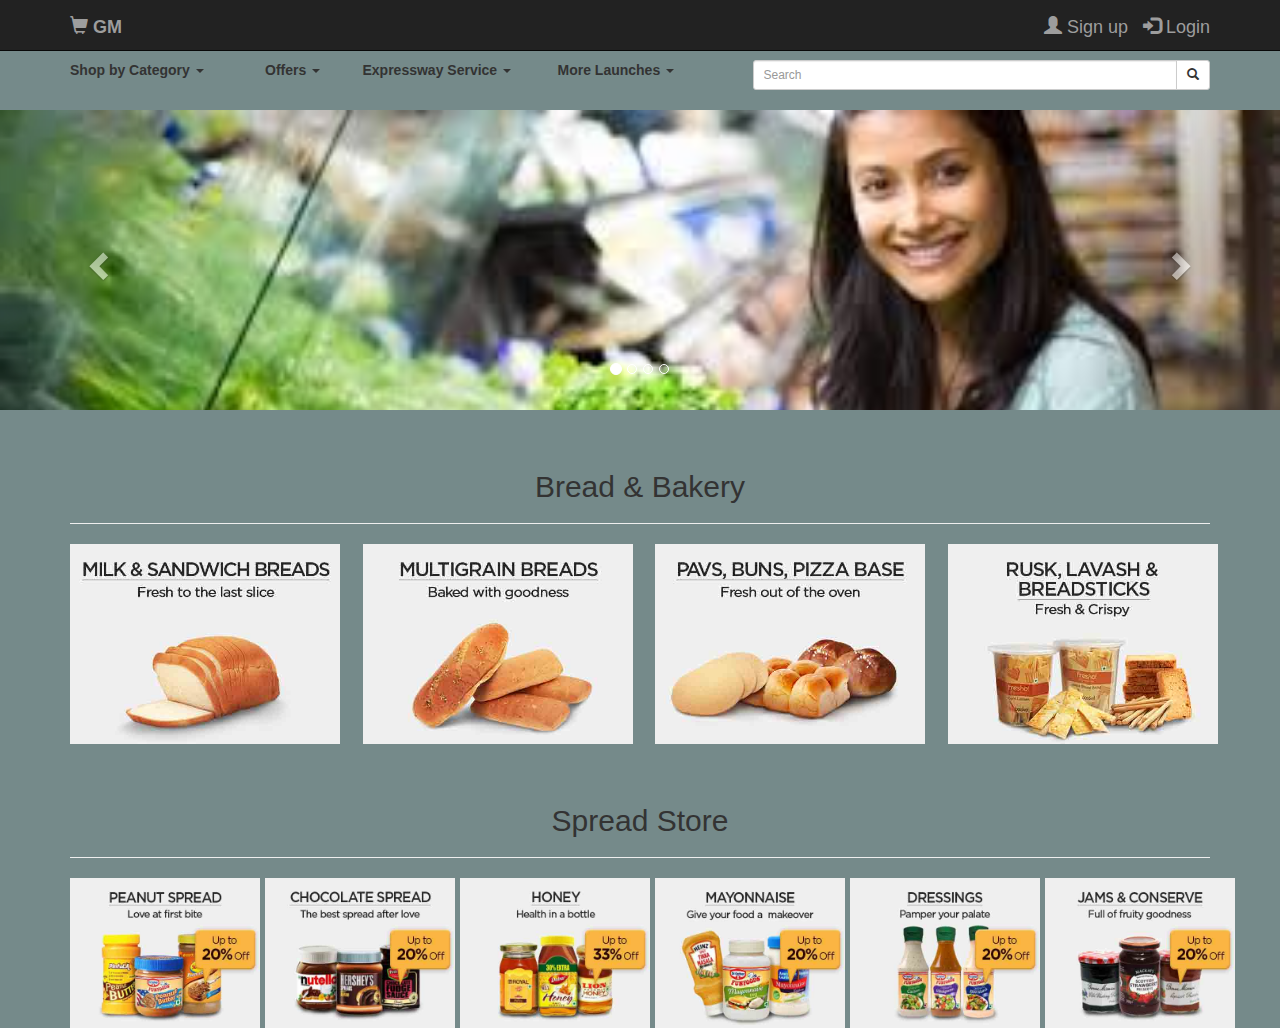
<file: grocery-market/index.html>
<!DOCTYPE html>
<html lang="en">
<head>
  <title>Grocery Mart</title>
  <meta charset="utf-8">
  <meta name="viewport" content="width=device-width, initial-scale=1">
  <link rel="stylesheet" href="https://maxcdn.bootstrapcdn.com/bootstrap/3.3.7/css/bootstrap.min.css">

<!-- jQuery library -->
<script src="https://ajax.googleapis.com/ajax/libs/jquery/3.2.1/jquery.min.js"></script>

<!-- Latest compiled JavaScript -->
<script src="https://maxcdn.bootstrapcdn.com/bootstrap/3.3.7/js/bootstrap.min.js"></script>
<link rel="stylesheet" href="style1.css"/>
</head>
<body>



    <nav class="navbar navbar-inverse navbar-fixed-top">
      <div class="container">
      <div class="navbar-header">
        <button type="button" class="navbar-toggle" data-toggle="collapse" data-target="#myNavbar">
        <span class="icon-bar"></span>
        <span class="icon-bar"></span>
        <span class="icon-bar"></span>
      </button>
        <a class="navbar-brand" href="index.html"><i class="glyphicon glyphicon-shopping-cart"></i>
          <strong>GM</strong></a>
      </div>
      <div class="collapse navbar-collapse" id="myNavbar">
      <ul class="nav navbar-nav navbar-right">
        <a class="navbar-brand" href="signup.html"><i class="glyphicon glyphicon-user"></i>
          Sign up</a>
        <a class="navbar-brand" href="login.html"><i class="glyphicon glyphicon-log-in"></i>
          Login</a>
      </ul>
    </div>
    </div>
    </nav>
  </br></br></br>


<div class="container">

  <div class="dropdown">
    <div class="row">
      <div class="col-sm-2">
        <div class="dropdown-toggle " type="button" data-toggle="dropdown"><strong>Shop by Category      </strong>
          <span class="caret"></span></div>
          <div class="dropdown-menu">
            <a class="btn" href="#" >Fruits/Vegetables
            </a>
            <div class="divider"></div>
            <a class="btn" href="#" >Groceries/Staples
            </a>
            <div class="divider"></div>
            <a class="btn" href="#" >Beverages
            </a>
            </div>

      </div>
      <div class="col-sm-1">
        <div class="dropdown-toggle"  data-toggle="dropdown"><strong>Offers</strong>
          <span class="caret"></span></div>
          <div class="dropdown-menu">
            <a class="btn" href="#" >Flat 20% off on Vegetables
            </a>
            <div class="divider"></div>
            <a class="btn" href="#" >Flat 30 % off on Oils
            </a>
            <div class="divider"></div>
            <a class="btn" href="#" >Flat 10% off on rice
            </a>
            </div>
      </div>
      <div class="col-sm-2">
        <div class="dropdown-toggle"  data-toggle="dropdown"><strong>Expressway Service</strong>
          <span class="caret"></span></div>
          <div class="dropdown-menu">
            <a class="btn" href="#" >Online Payment
            </a>
            <div class="divider"></div>
            <a class="btn" href="#" >Cash on Delivery
            </a>

            </div>
      </div>
      <div class="col-sm-2">
        <div class="dropdown-toggle"  data-toggle="dropdown" ><strong>More Launches</strong>
          <span class="caret"></span></div>
          <div class="dropdown-menu">
            <a class="btn" href="#" >New stores
            </a>
            <div class="divider"></div>
            <a class="btn" href="#" >Regional launch
            </a>

            </div>
      </div>
      <div class="col-sm-5">
        <div class="input-group input-group-sm">
    <input type="text" class="form-control" placeholder="Search">
    <div class="input-group-btn">
      <button class="btn btn-default" type="submit">
        <i class="glyphicon glyphicon-search"></i>
      </button>
    </div>
  </div>
</div>
    </div>
  </div>

</div>
</br>
  <div id="myCarousel" class="carousel slide" data-ride="carousel">
  <!-- Indicators -->
  <ol class="carousel-indicators">
    <li data-target="#myCarousel" data-slide-to="0" class="active"></li>
    <li data-target="#myCarousel" data-slide-to="1"></li>
    <li data-target="#myCarousel" data-slide-to="2"></li>
    <li data-target="#myCarousel" data-slide-to="3"></li>

  </ol>

  <!-- Wrapper for slides -->
  <div class="carousel-inner" style="height:300px;">
    <div class="item active">
      <img src="bs-images/img1.jfif" alt="first" style="width:100%; " >
    </div>

    <div class="item">
      <img src="bs-images/img2.jfif" alt="second" style="width:100%; " >
    </div>

    <div class="item">
      <img src="bs-images/img3.jfif" alt="third" style="width:100%;" >
    </div>
    <div class="item">
      <img src="bs-images/img4.jfif" alt="forth" style="width:100%;">
    </div>

  </div>

  <!-- Left and right controls -->
  <a class="left carousel-control" href="#myCarousel" data-slide="prev">
    <span class="glyphicon glyphicon-chevron-left"></span>
    <span class="sr-only">Previous</span>
  </a>
  <a class="right carousel-control" href="#myCarousel" data-slide="next">
    <span class="glyphicon glyphicon-chevron-right"></span>
    <span class="sr-only">Next</span>
  </a>
</div>
</br></br>
<div class="container">
<p><center><h2>Bread & Bakery </h2></center></p>
<hr>

<div class="row">
  <div class="col-sm-3">
    <img src="bs-images/bread1.jpg" height="200px" width="270px"></img>
  </div>
  <div class="col-sm-3">
    <img src="bs-images/bread2.jpg" height="200px" width="270px"></img>
  </div>
<div class="col-sm-3">
  <img src="bs-images/bread3.jpg" height="200px" width="270px"></img>
</div>
<div class="col-sm-3">
  <img src="bs-images/bread4.jpg" height="200px" width="270px"></img>
</div>
</div>
</br></br>
<p><center><h2>Spread Store</h2></center></p>
<hr>

<div class="row">
  <div class="col-sm-2">
    <img src="bs-images/spread1.jpg" height="150px" width="190px"></img>
  </div>
  <div class="col-sm-2">
    <img src="bs-images/spread2.jpg" height="150px" width="190px"></img>
  </div>
<div class="col-sm-2">
  <img src="bs-images/spread3.jpg" height="150px" width="190px"></img>
</div>
<div class="col-sm-2">
  <img src="bs-images/spread4.jpg" height="150px" width="190px"></img>
</div>
<div class="col-sm-2">
  <img src="bs-images/spread5.jpg" height="150px" width="190px"></img>
</div>
<div class="col-sm-2">
  <img src="bs-images/spread6.jpg" height="150px" width="190px"></img>
</div>
</div>
</div>


</body>
</html>
</file>
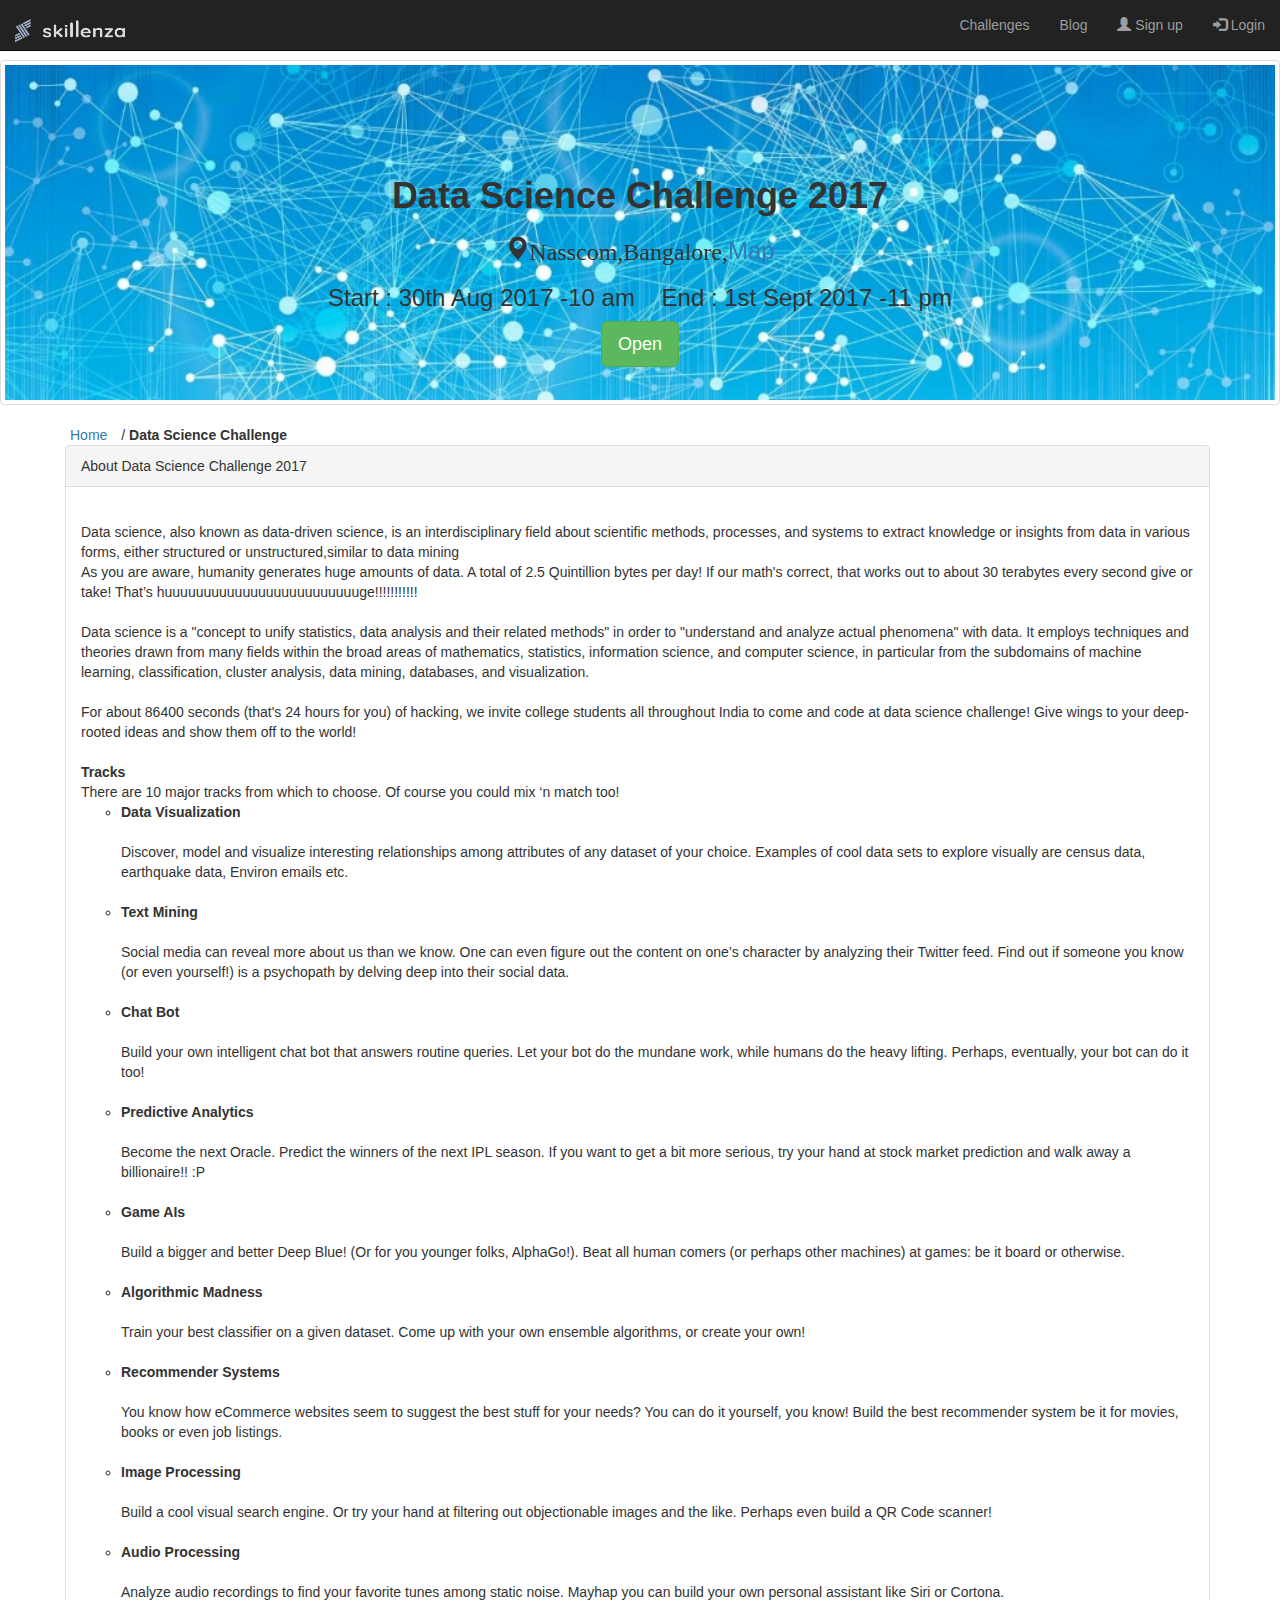
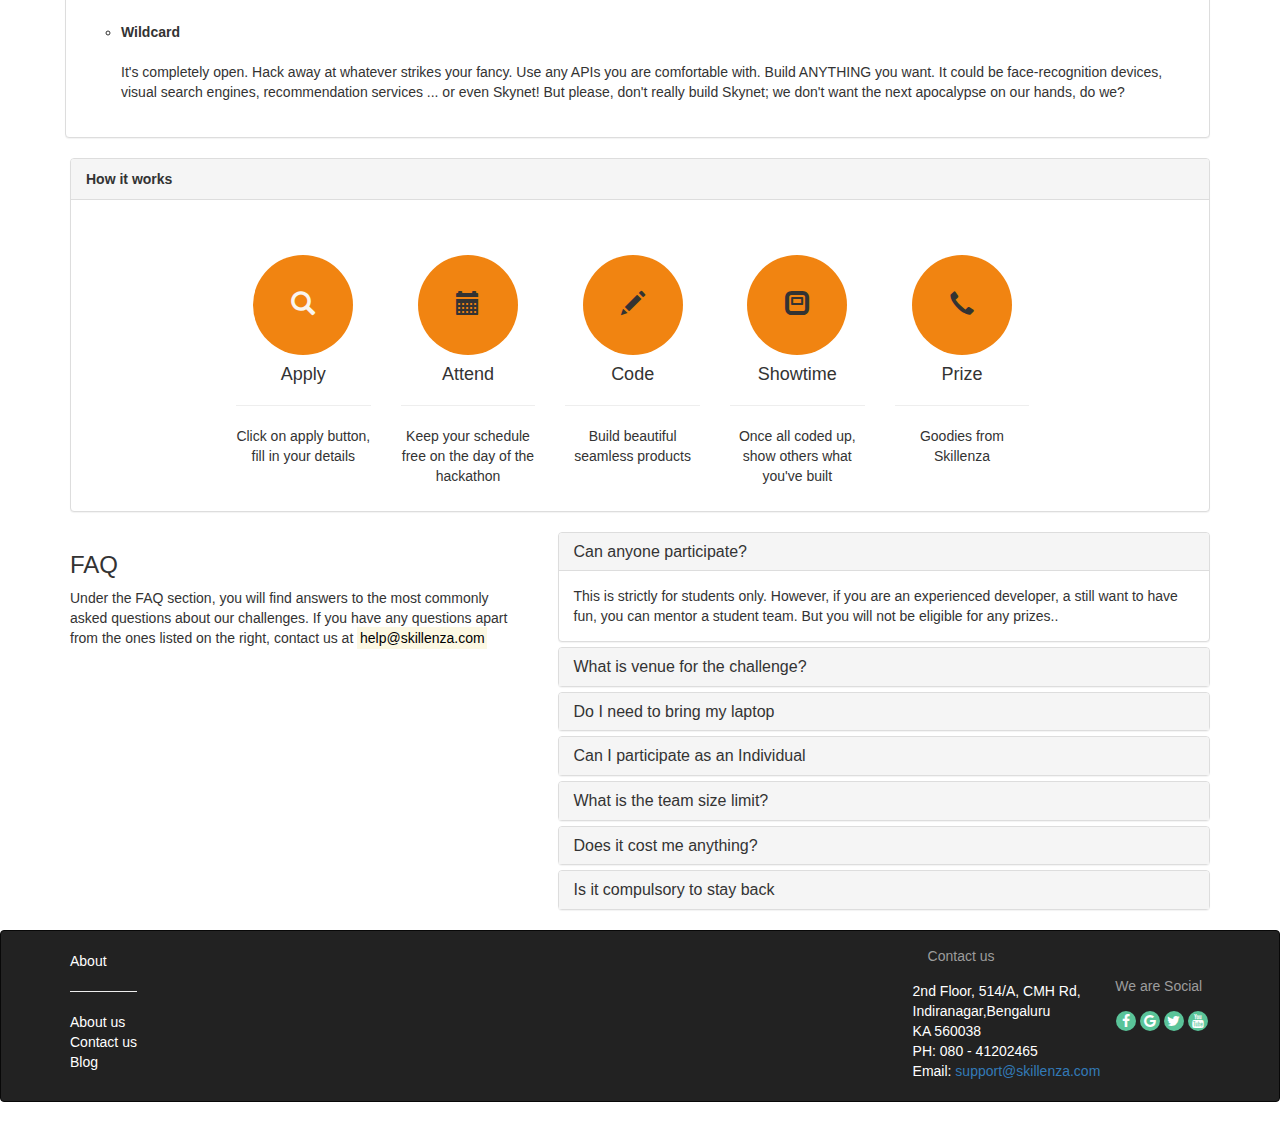
<file: skillenza-web-online project/index.html>
<!DOCTYPE html>
<html lang="en">
<head>
  <title>Skillenza</title>
  <meta charset="utf-8">
  <meta name="viewport" content="width=device-width, initial-scale=1">
  <link rel="stylesheet" href="https://maxcdn.bootstrapcdn.com/bootstrap/3.3.7/css/bootstrap.min.css">

<!-- jQuery library -->
<script src="https://ajax.googleapis.com/ajax/libs/jquery/3.2.1/jquery.min.js"></script>

<!-- Latest compiled JavaScript -->
<script src="https://maxcdn.bootstrapcdn.com/bootstrap/3.3.7/js/bootstrap.min.js"></script>
<link rel="stylesheet" href="https://maxcdn.bootstrapcdn.com/font-awesome/4.4.0/css/font-awesome.min.css">
<link rel="stylesheet" href="style1.css"/>
<!--  to add icon to title rel="icon" href -path  type indicates type of file for png its image/png for icon image/x-icon -->
<link rel="icon" href="images/icon.png" type="image/png" />
</head>
<body>



    <nav class="navbar navbar-inverse navbar-fixed-top">
      <div class="container-fluid">
      <div class="navbar-header">
        <button type="button" class="navbar-toggle" data-toggle="collapse" data-target="#myNavbar" aria-expanded="false">
        <span class="icon-bar"></span>
        <span class="icon-bar"></span>
        <span class="icon-bar"></span>
      </button>
        <a class="navbar-brand" href="index.html"><img src="images/logo.png" width="110px" height="30px" ></img>
          </a>
      </div>
      <div class="collapse navbar-collapse" id="myNavbar">
      <ul class="nav navbar-nav navbar-right">
        <li><a  href="#">
          Challenges</a>
        </li><li><a  href="#">
          Blog</a>
        </li>
        <li><a  href="signup.html"><i class="glyphicon glyphicon-user"></i>
          Sign up</a>
        </li>
        <li><a  href="login.html"><i class="glyphicon glyphicon-log-in"></i>
          Login</a></li>
      </ul>
    </div>
    </div>
    </nav>
    <br><br><br>
    <div class=container-fluid">
      <div class="row" id="top">
        <div class="col-lg-12">
      <div class="thumbnail text-center">
        <img src="images/data_science.jpg" width="1500px" class="img-responsive"></img>
        <div class="caption">
            <p><h1><strong>Data Science Challenge 2017</strong></h1></p>
            <p><h3><strong><span class="glyphicon glyphicon-map-marker">Nasscom,Bangalore,</span></strong><a class="mapl" href="#">Map</a></h3></p>
            <p><h3>Start : 30th Aug 2017 -10 am &nbsp;&nbsp; End   : 1st Sept 2017 -11 pm </h3></p>
            <p class="btn btn-success btn-lg" type="button" href="#" >Open</p></br></br>
      </div>

        </div>
    </div>
</div>

</div>

<div class="container">
  <ul class="list-inline">
      <li><a href="#top">Home</a></li>
      <li class="active" id="data">/ <b>Data Science Challenge</b></li></br>
      <div class="panel panel-default">
      <div class="panel-heading">About Data Science Challenge 2017</div>
      <div class="panel-body">
      <br>

Data science, also known as data-driven science, is an interdisciplinary field about scientific methods, processes,
 and systems to extract knowledge or insights from data in various forms, either structured or unstructured,similar to data mining<br>

As you are aware, humanity generates huge amounts of data. A total of 2.5 Quintillion bytes per day! If our math's correct, that works out to about 30 terabytes every second give or take! That’s huuuuuuuuuuuuuuuuuuuuuuuuuge!!!!!!!!!!!
<br><br>
Data science is a "concept to unify statistics, data analysis and their related methods" in order to "understand and analyze actual phenomena" with data. It employs techniques and theories drawn from many fields within the broad areas of mathematics, statistics, information science, and computer science, in particular from the subdomains
 of machine learning, classification, cluster analysis, data mining, databases, and visualization.
<br><br>
For about 86400 seconds (that's 24 hours for you) of hacking, we invite college students all throughout India to come and code at data science challenge! Give wings to your deep-rooted ideas and show them off to the world!
<br><br>
<b>Tracks</b><br>

There are 10 major tracks from which to choose. Of course you could mix ‘n match too!
<ul>
<li>
  <b>Data Visualization</b><br><br>

Discover, model and visualize interesting relationships among attributes of any dataset of your choice. Examples of cool data sets to explore visually are census data, earthquake data, Environ emails etc.
</li><br>
<li>
  <b>Text Mining</b><br><br>

Social media can reveal more about us than we know. One can even figure out the content on one’s character by analyzing their Twitter feed. Find out if someone you know (or even yourself!) is a psychopath by delving deep into their social data.
</li><br>
<li>
  <b>Chat Bot</b><br><br>

Build your own intelligent chat bot that answers routine queries. Let your bot do the mundane work, while humans do the heavy lifting. Perhaps, eventually, your bot can do it too!
</li><br>
<li>
  <b>Predictive Analytics</b><br><br>

Become the next Oracle. Predict the winners of the next IPL season. If you want to get a bit more serious, try your hand at stock market prediction and walk away a billionaire!! :P
</li><br>
<li>
  <b>Game AIs</b><br><br>

Build a bigger and better Deep Blue! (Or for you younger folks, AlphaGo!). Beat all human comers (or perhaps other machines) at games: be it board or otherwise.
</li><br>
<li>
  <b>Algorithmic Madness</b><br><br>

Train your best classifier on a given dataset. Come up with your own ensemble algorithms, or create your own!
</li><br>
<li>
  <b>Recommender Systems</b><br><br>

You know how eCommerce websites seem to suggest the best stuff for your needs? You can do it yourself, you know! Build the best recommender system be it for movies, books or even job listings.
</li><br>
<li>
  <b>Image Processing</b><br><br>

Build a cool visual search engine. Or try your hand at filtering out objectionable images and the like. Perhaps even build a QR Code scanner!
</li><br>
<li>
  <b>Audio Processing</b><br><br>

Analyze audio recordings to find your favorite tunes among static noise. Mayhap you can build your own personal assistant like Siri or Cortona.
</li><br>
<li>
  <b>Wildcard</b><br><br>

It's completely open. Hack away at whatever strikes your fancy. Use any APIs you are comfortable with. Build ANYTHING you want. It could be face-recognition devices, visual search engines, recommendation services ... or even Skynet! But please, don't really build Skynet; we don't want the next apocalypse on our hands, do we?
</li><br>
</ul>

      </div>

</div>

    </ul>
</div>
<div class="container">
  <div class="panel panel-default">
    <div class="panel-heading"><b>How it works</b></div>
    <div class="panel-body">&nbsp;
      <div class="row">
        <div class="sp1">
          <div class="col-sm-2  circled">
            <div>
            <h3><span class="glyphicon glyphicon-search iconc" ></span></h3>
            </div>
            <h4><center>Apply</center></h4>
              <hr>
            <p><center>Click on apply button,<br>fill in your details</center></p>
          </div>
          <div class="col-sm-2  circled">
            <div>
            <h3><span class="glyphicon glyphicon-calendar"></span></h3>
            </div>
            <h4><center>Attend</center></h4>
              <hr>
            <p><center>Keep your schedule<br> free on the day of the<br> hackathon</center></p>
          </div>
          <div class="col-sm-2  circled">
            <div>
            <h3><span class="glyphicon glyphicon-pencil"></span></h3>
            </div>
            <h4><center>Code</center></h4>
              <hr>
            <p><center>Build beautiful<br> seamless products </center></p>
          </div>
          <div class="col-sm-2  circled">
            <div>
           <h3>  <span class="glyphicon glyphicon-modal-window"></span></h3>
            </div>
            <h4><center>Showtime</center></h4>
              <hr>
            <p><center>Once all coded up, show others what you've built</center></p>
          </div>
          <div class="col-sm-2  circled">
            <div>
            <h3><span class="glyphicon glyphicon-earphone"></span></h3>
            </div>
            <h4><center>Prize</center></h4>
              <hr>
            <p><center>Goodies from Skillenza</center></p>
          </div>


        </div>
      </div>
    </div>
  </div>
</div>
<div class="container">
  <div class="row">
    <div class="col-sm-5">
      <p><h3>FAQ</h3></p>
      <p>Under the FAQ section, you will find answers to the most commonly
        asked questions about our challenges. If you have any questions apart
         from the ones listed on the right, contact us at <mark>help@skillenza.com</mark>
       </p>
    </div>
  <div class="col-sm-7">
<div class="panel-group" id="accordion">
  <div class="panel panel-default">
    <div class="panel-heading">
      <h4 class="panel-title">
        <a data-toggle="collapse" data-parent="#accordion" href="#collapse1">
        Can anyone participate?</i></a>
      </h4>
    </div>
    <div id="collapse1" class="panel-collapse collapse in">
      <div class="panel-body">This is strictly for students only. However, if you are an experienced developer,
         a still want to have fun, you can mentor a student team. But you will not be eligible for any prizes..</div>
    </div>
  </div>
  <div class="panel panel-default">
    <div class="panel-heading">
      <h4 class="panel-title">
        <a data-toggle="collapse" data-parent="#accordion" href="#collapse2">
        What is venue for the challenge?</a>
      </h4>
    </div>
    <div id="collapse2" class="panel-collapse collapse">
      <div class="panel-body">No. 389, 12 Main, 1st Cross, Indiranagar, Bangalore 560038</div>
    </div>
  </div>
  <div class="panel panel-default">
    <div class="panel-heading">
      <h4 class="panel-title">
        <a data-toggle="collapse" data-parent="#accordion" href="#collapse4">
        Do I need to bring my laptop</a>
      </h4>
    </div>
    <div id="collapse4" class="panel-collapse collapse">
      <div class="panel-body">Yes! Don't forget to bring a charger too.</div>
    </div>
  </div>
  <div class="panel panel-default">
    <div class="panel-heading">
      <h4 class="panel-title">
        <a data-toggle="collapse" data-parent="#accordion" href="#collapse5">
        Can I participate as an Individual</a>
      </h4>
    </div>
    <div id="collapse5" class="panel-collapse collapse">
      <div class="panel-body">This is a team event. No lone crusaders, please.</div>
    </div>
  </div>
  <div class="panel panel-default">
    <div class="panel-heading">
      <h4 class="panel-title">
        <a data-toggle="collapse" data-parent="#accordion" href="#collapse6">
        What is the team size limit?</a>
      </h4>
    </div>
    <div id="collapse6" class="panel-collapse collapse">
      <div class="panel-body">Team size is limited to 4. Any more, and the team might be a little crowded, don't you think?</div>
    </div>
  </div>
  <div class="panel panel-default">
    <div class="panel-heading">
      <h4 class="panel-title">
        <a data-toggle="collapse" data-parent="#accordion" href="#collapse7">
        Does it cost me anything?</a>
      </h4>
    </div>
    <div id="collapse7" class="panel-collapse collapse">
      <div class="panel-body">No. Nothing. You don't even have to pay for food! We will take care of everything.
        But transportation is your responsibility.</div>
    </div>
  </div>
  <div class="panel panel-default">
    <div class="panel-heading">
      <h4 class="panel-title">
        <a data-toggle="collapse" data-parent="#accordion" href="#collapse3">
        Is it compulsory to stay back</a>
      </h4>
    </div>
    <div id="collapse3" class="panel-collapse collapse">
      <div class="panel-body">If you have to go home for the night, we won't stop you. Just come back the next morning. :).</div>
    </div>
  </div>
</div>
</div>
</div>
</div>
<nav class="navbar navbar-inverse ">
  <div class="container" >
  <div class="navbar-header" id="nav_footer">

    <br>About<hr>About us<br>
    Contact us<br>
    Blog
  </div>


  <ul class="nav navbar-nav navbar-right " id="nav_footer">

    <li><a  href="#">
      Contact us</a>
    <address>2nd Floor, 514/A, CMH Rd,<br> Indiranagar,Bengaluru <br>KA 560038<br>
PH: 080 - 41202465<br>
Email:<a href="mailto:support@skillenza.com"> support@skillenza.com</address></li>
&nbsp;&nbsp;
    <li>  <a href="#">We are Social</a>
  &nbsp;&nbsp;&nbsp;&nbsp;<i class="fa fa-facebook"></i>
  <i class="fa fa-google"></i>
  <i class="fa fa-twitter"></i>
  <i class="fa fa-youtube"></i>
</li>
</ul>



</div>
</nav>
</body>
</html>
</file>
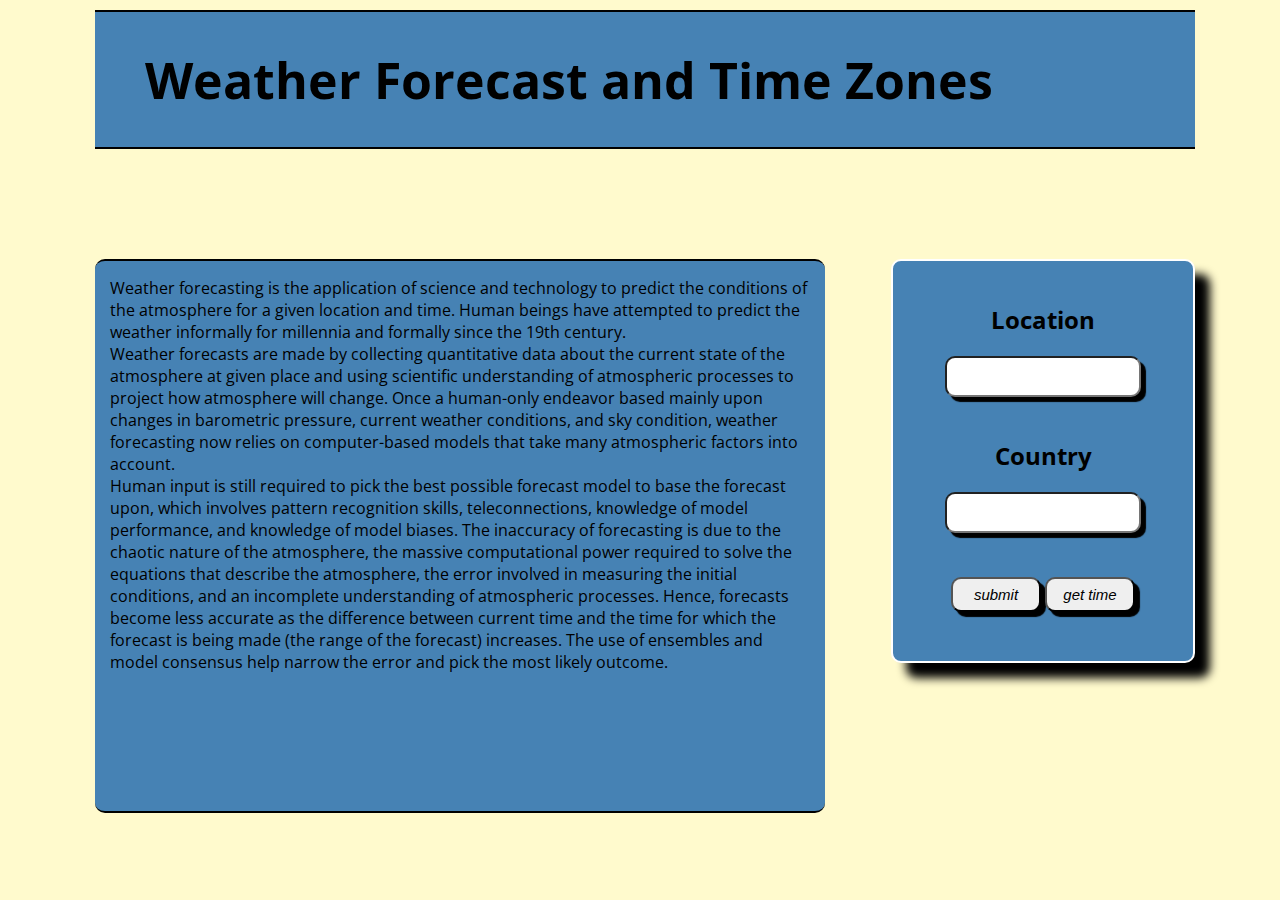
<file: weather-report/index.html>
<!DOCTYPE html>
<html>
  <head>
    <meta charset="utf-8">
    <title>weather</title>
    <script src="jquery-3.2.1.js" charset="utf-8"></script>
    <script src="main.js" charset="utf-8"></script>
    <link href="https://fonts.googleapis.com/css?family=Open+Sans" rel="stylesheet">
    <link rel="stylesheet"  href="mystyle.css" />


  </head>
  <body>
<div class="title">

  <h1>Weather Forecast and Time Zones </h1>

</div><br><br><br><br><br>
<div class="intro" id="intro">
  <p>
    Weather forecasting is the application of science and technology to predict the conditions of the atmosphere for a given location and time. Human beings have attempted to predict the weather informally for millennia and formally since the 19th century.<br> Weather forecasts are made by collecting quantitative data about the current state of the atmosphere at given place and using scientific understanding of atmospheric processes to project how atmosphere will change.

Once a human-only endeavor based mainly upon changes in barometric pressure, current weather conditions, and sky condition, weather forecasting now relies on computer-based models that take many atmospheric factors into account.<br> Human input is still required to pick the best possible forecast model to base the forecast upon, which involves pattern recognition skills, teleconnections, knowledge of model performance, and knowledge of model biases. The inaccuracy of forecasting is due to the chaotic nature of the atmosphere, the massive computational power required to solve the equations that describe the atmosphere, the error involved in measuring the initial conditions, and an incomplete understanding of atmospheric processes. Hence, forecasts become less accurate as the difference between current time and the time for which the forecast is being made (the range of the forecast) increases. The use of ensembles and model consensus help narrow the error and pick the most likely outcome.
</p>
</div>
<div class="input1">
  <form method="get" action="" id="formd">
  <br><h2>Location </h2> <input type="text" id="location" class="input_boxes"></input><br><br>
  <h2>Country </h2> <input type="text" id="country" class="input_boxes"></input><br><br><br>
  <input type="submit" value="submit" class="submit"></input>
  <input type="button" value="get time" class="timenow" id="timenow"></input>
  <!--<input type="submit" value="get time" class="timenow" id="timenow"></input>-->
</form>

</div>
<div class="time_display">
<!--    <h1> Hour  :  Minutes  :   Seconds </h1>-->
     <h1 id="hours" ></h1>
     <h1 id="minutes"></h1>
     <h1 id="seconds"></h1><br><br><br>
</div>

<div class="weather_display"  >
  <!--  <h1> `c -  Country  -    Location</h1-->

     <h1 id="temp"></h1>
     <h1 id="country_name"></h1>
     <h1 id="locs"></h1>
     <h1 id="desc"></h1>
     <h1 id="icon"></h1>
</div>









  </body>
</html>
</file>
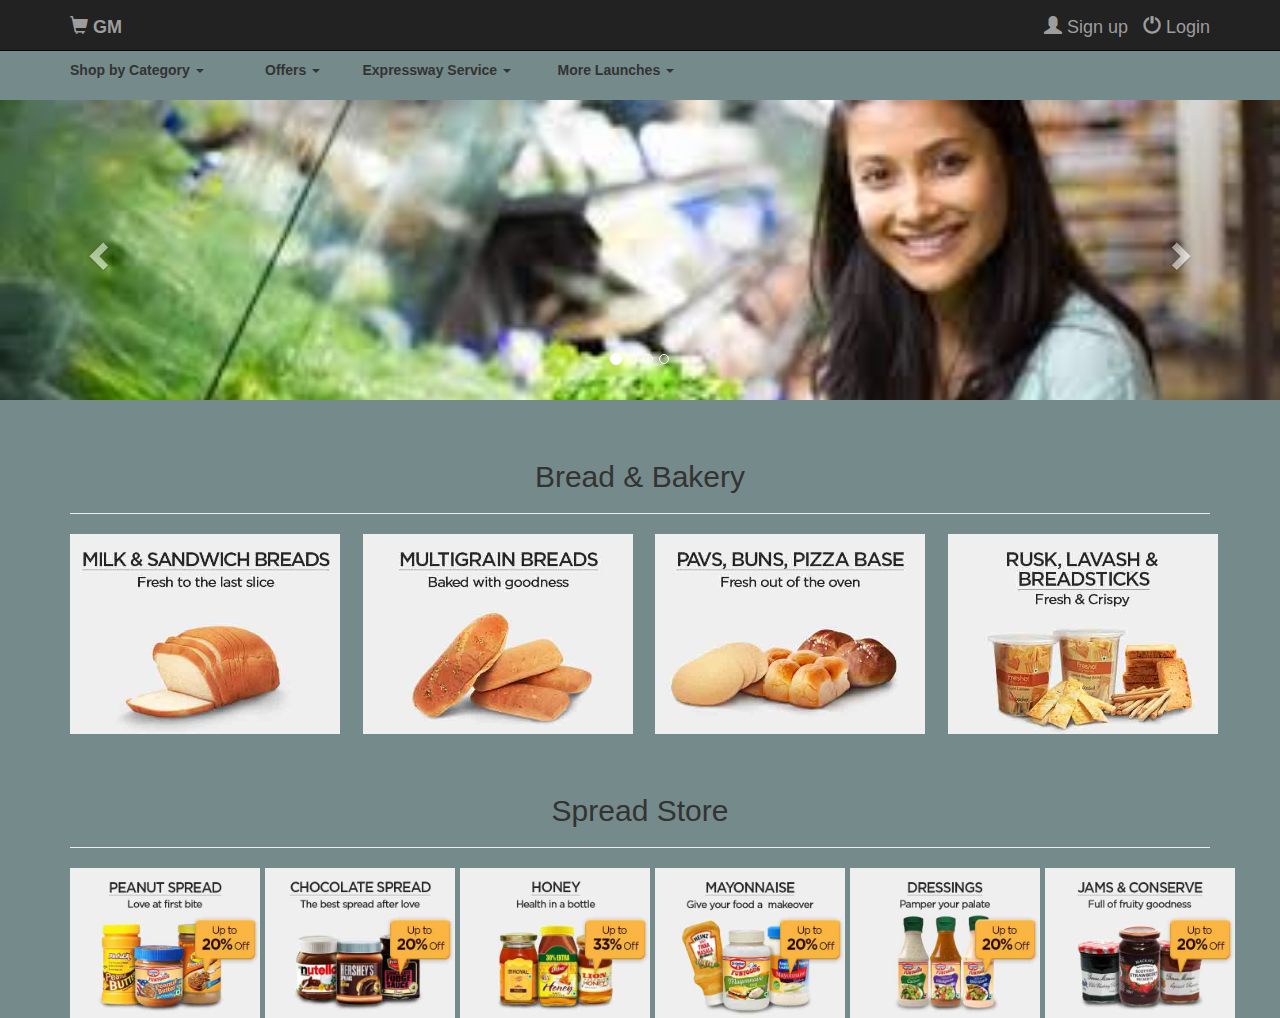
<file: grocery-market/index1.html>
<!DOCTYPE html>
<html lang="en">
<head>

  <meta charset="utf-8">
  <meta name="viewport" content="width=device-width, initial-scale=1">
  <link rel="stylesheet" href="https://maxcdn.bootstrapcdn.com/bootstrap/3.3.7/css/bootstrap.min.css">

<!-- jQuery library -->
<script src="https://ajax.googleapis.com/ajax/libs/jquery/3.2.1/jquery.min.js"></script>

<!-- Latest compiled JavaScript -->
<script src="https://maxcdn.bootstrapcdn.com/bootstrap/3.3.7/js/bootstrap.min.js"></script>
<link rel="stylesheet" href="style1.css"/>
  <title><i class="glyphicon glyphicon-shopping-cart"></i>Grocery Mart</title>
</head>
<body>



    <nav class="navbar navbar-inverse navbar-fixed-top">
      <div class="container">
      <div class="navbar-header">
        <a class="navbar-brand" href="index.html"><i class="glyphicon glyphicon-shopping-cart"></i>
          <strong>GM</strong></a>
      </div>
      <ul class="nav navbar-nav navbar-right">
        <a class="navbar-brand" href="#"><i class="glyphicon glyphicon-user"></i>
          Sign up</a>
        <a class="navbar-brand" href="#"><i class="glyphicon glyphicon-off"></i>
          Login</a>
      </ul>
    </div>
    </nav>
  </br></br></br>
<div class="container">

  <div class="dropdown">
    <div class="row">
      <div class="col-sm-2">
        <div class="dropdown-toggle " type="button" data-toggle="dropdown"><strong>Shop by Category      </strong>
          <span class="caret"></span></div>
          <div class="dropdown-menu">
            <a class="btn" href="#" >Fruits/Vegetables
            </a>
            <div class="divider"></div>
            <a class="btn" href="#" >Groceries/Staples
            </a>
            <div class="divider"></div>
            <a class="btn" href="#" >Beverages
            </a>
            </div>

      </div>
      <div class="col-sm-1">
        <div class="dropdown-toggle"  data-toggle="dropdown"><strong>Offers</strong>
          <span class="caret"></span></div>
          <div class="dropdown-menu">
            <a class="btn" href="#" >Flat 20% off on Vegetables
            </a>
            <div class="divider"></div>
            <a class="btn" href="#" >Flat 30 % off on Oils
            </a>
            <div class="divider"></div>
            <a class="btn" href="#" >Flat 10% off on rice
            </a>
            </div>
      </div>
      <div class="col-sm-2">
        <div class="dropdown-toggle"  data-toggle="dropdown"><strong>Expressway Service</strong>
          <span class="caret"></span></div>
          <div class="dropdown-menu">
            <a class="btn" href="#" >Online Payment
            </a>
            <div class="divider"></div>
            <a class="btn" href="#" >Cash on Delivery
            </a>

            </div>
      </div>
      <div class="col-sm-2">
        <div class="dropdown-toggle"  data-toggle="dropdown" ><strong>More Launches</strong>
          <span class="caret"></span></div>
          <div class="dropdown-menu">
            <a class="btn" href="#" >New stores
            </a>
            <div class="divider"></div>
            <a class="btn" href="#" >Regional launch
            </a>

            </div>
      </div>
    </div>
  </div>

</div></br>
  <div id="myCarousel" class="carousel slide" data-ride="carousel">
  <!-- Indicators -->
  <ol class="carousel-indicators">
    <li data-target="#myCarousel" data-slide-to="0" class="active"></li>
    <li data-target="#myCarousel" data-slide-to="1"></li>
    <li data-target="#myCarousel" data-slide-to="2"></li>
    <li data-target="#myCarousel" data-slide-to="3"></li>

  </ol>

  <!-- Wrapper for slides -->
  <div class="carousel-inner" style="height:300px;">
    <div class="item active">
      <img src="bs-images/img1.jfif" alt="first" style="width:100%; " >
    </div>

    <div class="item">
      <img src="bs-images/img2.jfif" alt="second" style="width:100%; " >
    </div>

    <div class="item">
      <img src="bs-images/img3.jfif" alt="third" style="width:100%;" >
    </div>
    <div class="item">
      <img src="bs-images/img4.jfif" alt="forth" style="width:100%;">
    </div>

  </div>

  <!-- Left and right controls -->
  <a class="left carousel-control" href="#myCarousel" data-slide="prev">
    <span class="glyphicon glyphicon-chevron-left"></span>
    <span class="sr-only">Previous</span>
  </a>
  <a class="right carousel-control" href="#myCarousel" data-slide="next">
    <span class="glyphicon glyphicon-chevron-right"></span>
    <span class="sr-only">Next</span>
  </a>
</div>
</br></br>
<div class="container">
<p><center><h2>Bread & Bakery </h2></center></p>
<hr>

<div class="row">
  <div class="col-sm-3">
    <img src="bs-images/bread1.jpg" height="200px" width="270px"></img>
  </div>
  <div class="col-sm-3">
    <img src="bs-images/bread2.jpg" height="200px" width="270px"></img>
  </div>
<div class="col-sm-3">
  <img src="bs-images/bread3.jpg" height="200px" width="270px"></img>
</div>
<div class="col-sm-3">
  <img src="bs-images/bread4.jpg" height="200px" width="270px"></img>
</div>
</div>
</br></br>
<p><center><h2>Spread Store</h2></center></p>
<hr>

<div class="row">
  <div class="col-sm-2">
    <img src="bs-images/spread1.jpg" height="150px" width="190px"></img>
  </div>
  <div class="col-sm-2">
    <img src="bs-images/spread2.jpg" height="150px" width="190px"></img>
  </div>
<div class="col-sm-2">
  <img src="bs-images/spread3.jpg" height="150px" width="190px"></img>
</div>
<div class="col-sm-2">
  <img src="bs-images/spread4.jpg" height="150px" width="190px"></img>
</div>
<div class="col-sm-2">
  <img src="bs-images/spread5.jpg" height="150px" width="190px"></img>
</div>
<div class="col-sm-2">
  <img src="bs-images/spread6.jpg" height="150px" width="190px"></img>
</div>
</div>
</div>


</body>
</html>
</file>
<file: grocery-market/style1.css>
.panel-body{
  font-family: 'Open Sans', sans-serif;
  background-color: #4A9292;
  font-size: 80px;

  }
    body {
       background-color: #758A8A;
    }
    .carousel-inner{
      height:500px;
      content:center;
    }
</file>
<file: skillenza-web-online project/style1.css>
.thumbnail {
    position: relative;

}

.caption {
    position: absolute;
    top: 25%;
    left: 0;
    width: 100%;

}

  a:hover {
    color: black;
    text-decoration: none;
}
.circled div{
  background-color: #F18411;
border-radius: 50%;
width: 100px;
height: 100px;
text-align: center;
margin: 0 auto;
padding-top: 15px;
}
.sp1{
  padding-top:20px;
  padding-left: 150px;

}
.fa{
  background-color: #5ac499;
border-radius: 50%;
width: 20px;
height: 20px;
text-align: center;
margin: 0 auto;
padding-top: 3px;
}
#nav_footer{
  color: #fff;
}
.panel-title{
  text-decoration: none;
}
.mapl{
 text-decoration: none;
}
.iconc{
  color:#F9F5F1;
}
</file>
<file: weather-report/mystyle.css>
/*#hours{
    border: 3px solid white;
    border-radius: 15px;
    background-color: orange;
      width: 100px;
    height: 40px;
    text-align: center;
    float: left;
      padding: 5px;
      box-shadow: 10px 10px 5px black;
}
#minutes{
    border-radius: 15px;
    border: 3px solid white;
    background-color: orange;
      width: 100px;
    height: 40px;
    text-align: center;
    float: left;
      padding: 5px;
      box-shadow: 10px 10px 5px black;
}

#seconds{
  border: 3px solid white;
  border-radius: 15px;
  background-color: orange;
    width: 100px;
  height: 40px;
  text-align: center;

  float: left;
  padding: 5px;
  box-shadow: 10px 10px 5px black;
      }
    #temp{
          border: 3px solid white;
          border-radius: 15px;
          background-color: orange;
          width: 70px;
          height: 40px;
          text-align: center;
          float:left;
            padding: 5px;
            box-shadow: 10px 10px 5px black;


      }
  #country_name{
          border-radius: 15px;
          border: 3px solid white;
          background-color: orange;
            width: 70px;
          height: 40px;
          text-align: center;
          float:left;
            padding: 5px;
            box-shadow: 10px 10px 5px black;
      }

      #locs{
        border: 3px solid white;
        border-radius: 15px;
        background-color: orange;
          width: 180px;
        height: 40px;
        text-align: center;
        float:left;

        padding: 5px;
        box-shadow: 10px 10px 5px black;
            }*/
body{
  background-color: #FFFACD;
  margin: auto;
width:1100px;
padding-top: 10px;
padding-left: 50px;
padding-right: 40px;
height: 800px;
font-family: 'Open Sans', sans-serif;

      }
.title{
    border-top: 2px solid black;
    border-bottom: 2px solid black;
    padding-left: 50px;
    font-family: 'Open Sans', sans-serif;
    text-align: left;
    font-size: 25px;
    background-color: 	#4682B4;
    width:1100;
}
/*.time_display{

  border: 2px solid white;
  box-shadow: 15px 15px 10px black;
  float: right;
  border-radius: 10px;
  width:400px;
  height:200px;
  padding-top: 20px;
  padding-left: 50px;
  padding-right: 50px;
  padding-bottom: 10px;
  background-color: #4682B4;

}
.weather_display{

  border: 2px solid white;
  box-shadow: 15px 15px 10px black;
  float:right;
  border-radius: 10px;
  width:400px;
  height:230px;
  padding-top: 20px;
  padding-left: 50px;
  padding-right: 50px;
  padding-bottom: 10px;
  background-color: #4682B4;


}*/
.input1{
  border: 2px solid white;
  box-shadow: 15px 15px 10px black;
  border-radius: 10px;
  width:300px;
  height:400px;
  text-align: center;
  float: right;
  background-color: #4682B4;

}
.input_boxes{
  box-shadow: 5px 5px 1px black;
  border-radius: 10px;
  width: 180px;
  height: 35px;
  padding-left: 10px;

}
.submit{
  box-shadow: 5px 5px 1px black;
  border-radius: 10px;
  width: 90px;
  height: 35px;
  text-align: center;
  font-size: 15px;
  font-style: italic;


}
.intro{
  border-top: 2px solid black;
  border-bottom: 2px solid black;
  width:700px;
  height:550px;
  float: left;
  background-color: #4682B4;
  border-radius: 10px;
  padding-left: 15px;
  padding-right: 15px;

}

.timenow {
  box-shadow: 5px 5px 1px black;
  border-radius: 10px;
  width: 90px;
  height: 35px;
  text-align: center;
  font-size: 15px;
  font-style: italic;


}
</file>
